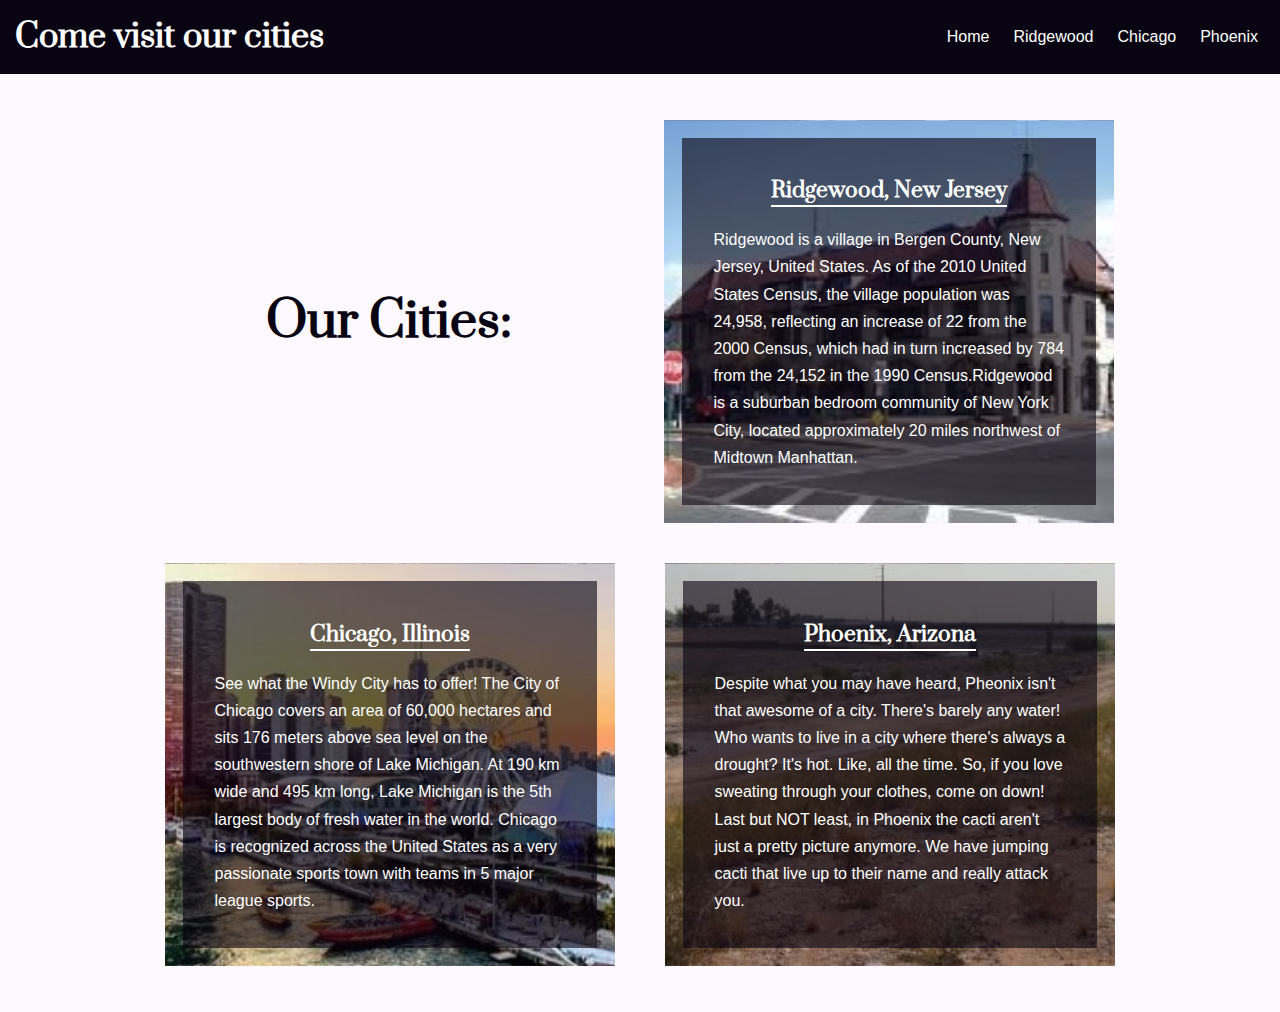
<file: index.html>
<!DOCTYPE html>
<html lang="en">
	<head>
		<meta charset="utf-8">
		<title>Lab 07</title>
		<link rel="stylesheet" href="css/styles.css">
	</head>
	<body>
		<header>
			<h1>Come visit our cities</h1>
			<nav>
				<ul>
					<li><a href="index.html">Home</a></li>
					<li><a href="ridgewood.html">Ridgewood</a></li>
					<li><a href="chicago.html">Chicago</a></li>
					<li><a href="phoenix.html">Phoenix</a></li>
				</ul>
			</nav>
		</header>

		<div class="container">
			<h2>Our Cities:</h2>

			<div class="card">
				<section>
					<h3><a href="ridgewood.html">Ridgewood, New Jersey</a></h3>
					
					<p>Ridgewood is a village in Bergen County, New Jersey, United States. As of the 2010 United States Census, the village population was 24,958, reflecting an increase of 22 from the 2000 Census, which had in turn increased by 784 from the 24,152  in the 1990 Census.Ridgewood is a suburban bedroom community of New York City, located approximately 20 miles northwest of Midtown Manhattan.</p>
				</section>
			</div>

			<div class="card">
				<section>
				<h3><a href="chicago.html">Chicago, Illinois</a></h3>
				
				<p>See what the Windy City has to offer! The City of Chicago covers an area of 60,000 hectares and sits 176 meters above sea level on the southwestern shore of Lake Michigan. At 190 km wide and 495 km long, Lake Michigan is the 5th largest body of fresh water in the world. Chicago is recognized across the United States as a very passionate sports town with teams in 5 major league sports.</p>
				</section>
			</div>

			<div class="card">
				<section>
					<h3><a href="phoenix.html">Phoenix, Arizona</a></h3>
					
					<p>Despite what you may have heard, Pheonix isn't that awesome of a city. There's barely any water! Who wants to live in a city where there's always a drought? It's hot. Like, all the time. So, if you love sweating through your clothes, come on down! Last but NOT least, in Phoenix the cacti aren't just a pretty picture anymore. We have jumping cacti that live up to their name and really attack you.</p>
				</section>
			</div>
		</div><!-- container -->

	</body>
</html>
</file>
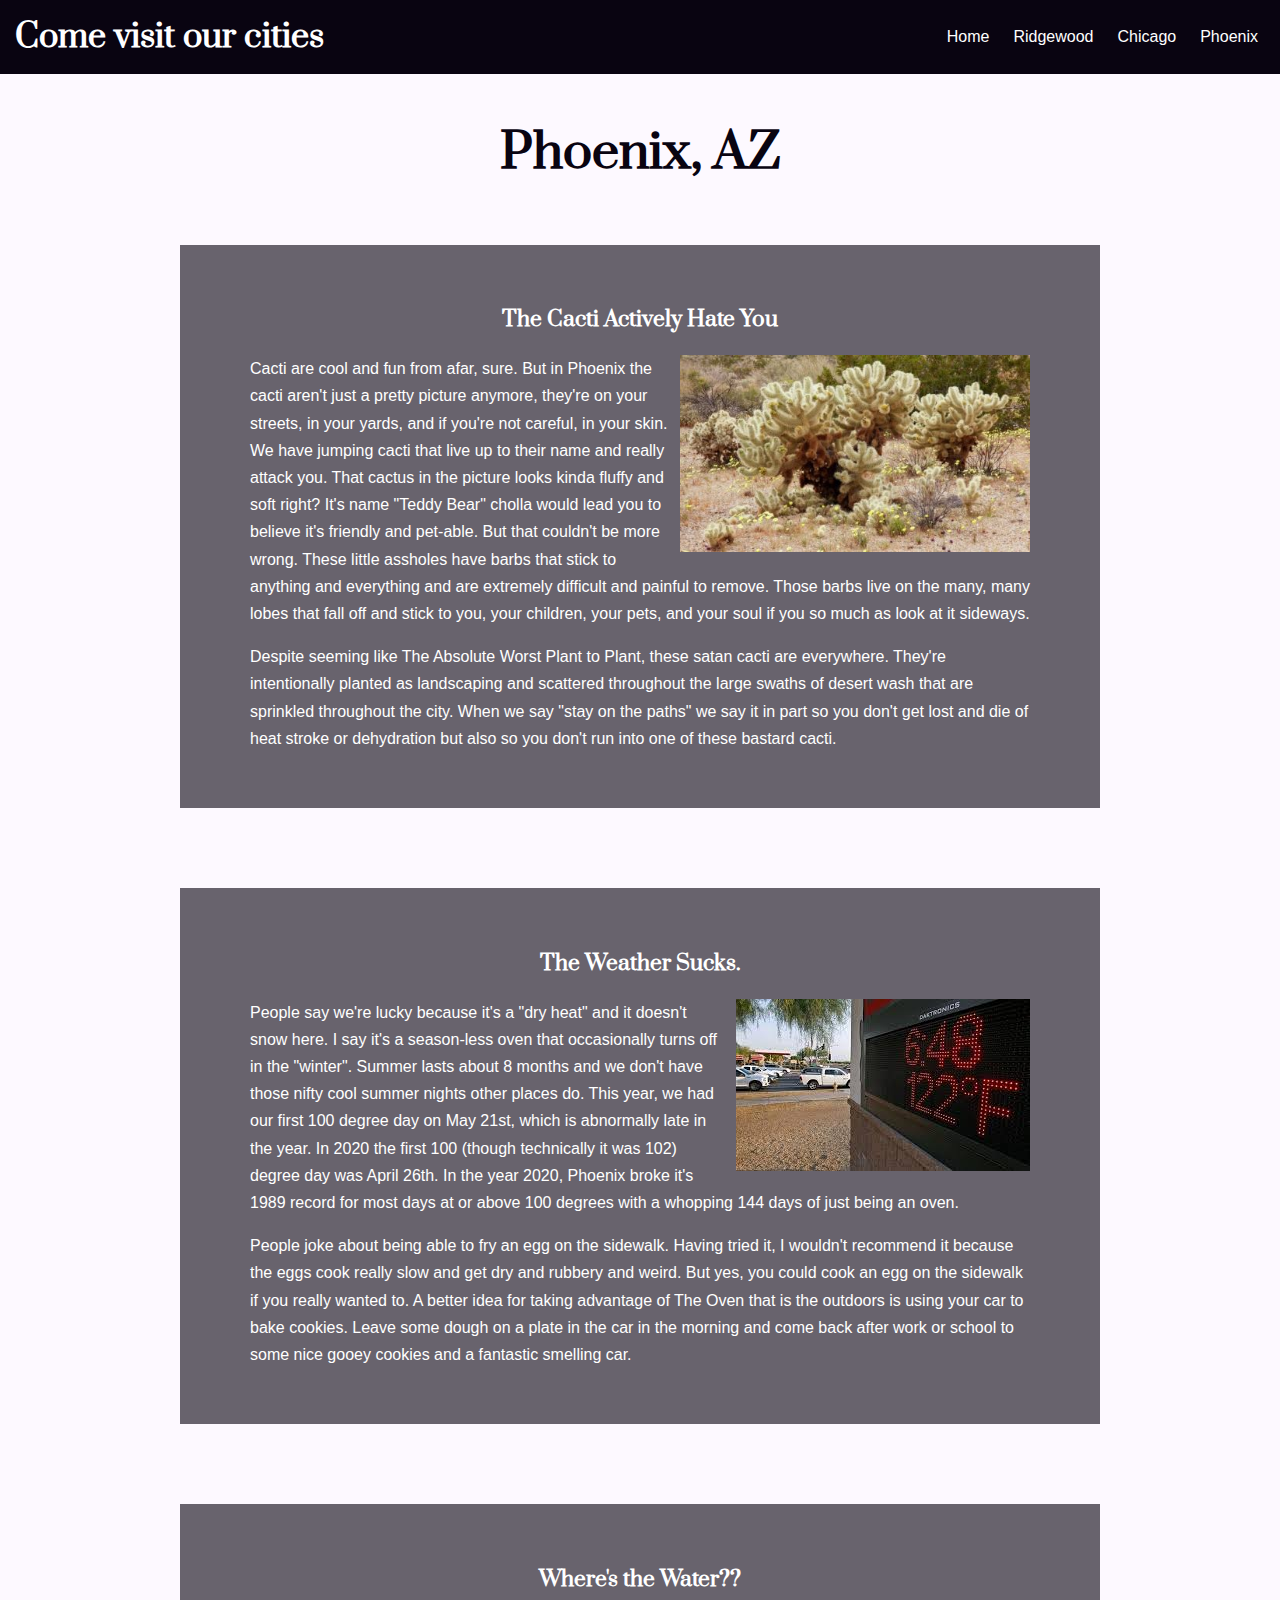
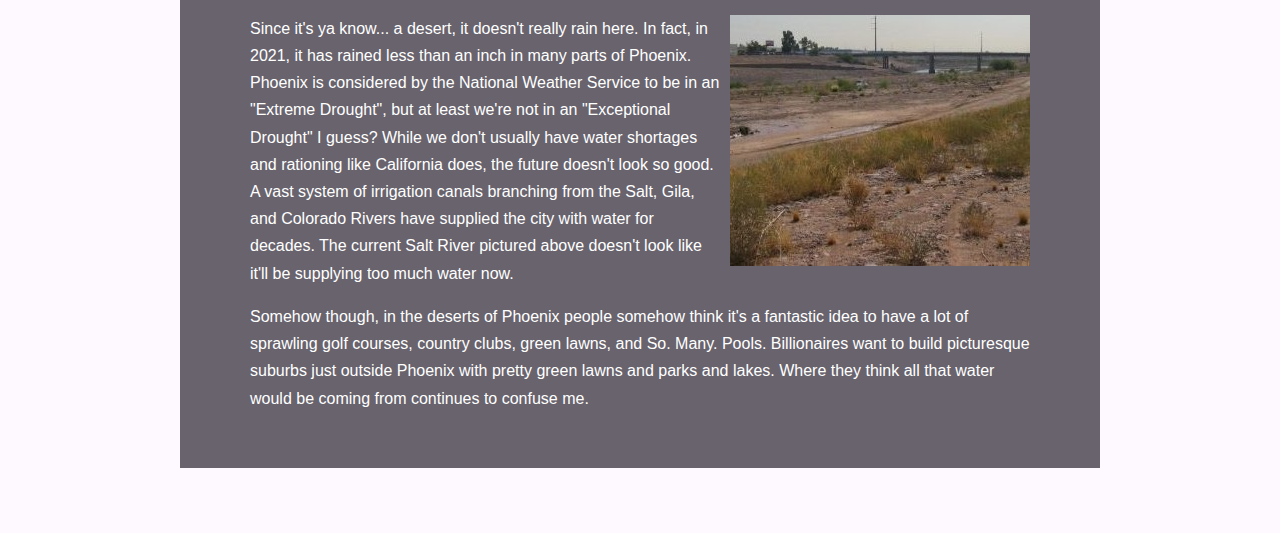
<file: phoenix.html>
<!DOCTYPE html>
<html lang="en">
	<head>
		<meta charset="utf-8">
		<title>Phoenix</title>
		<link rel="stylesheet" href="css/styles.css">
	</head>
	<body>
	
		<header>
			<h1> Come visit our cities</h1>
			<nav>
				<ul>
					<li><a href="index.html">Home</a></li>
					<li><a href="ridgewood.html">Ridgewood</a></li>
					<li><a href="chicago.html">Chicago</a></li>
					<li><a href="phoenix.html">Phoenix</a></li>
				</ul>
			</nav>
		</header>

		<div class="container">
			<h2>Phoenix, AZ</h2>

			<section>

				<h3> The Cacti Actively Hate You</h3>
				<img src="images/cholla-2.jpg" alt="One cholla">

				<p>Cacti are cool and fun from afar, sure. But in Phoenix the cacti aren't just a pretty picture anymore, they're on your streets, in your yards, and if you're not careful, in your skin. We have jumping cacti that live up to their name and really attack you. That cactus in the picture looks kinda fluffy and soft right? It's name "Teddy Bear" cholla would lead you to believe it's friendly and pet-able. But that couldn't be more wrong. These little assholes have barbs that stick to anything and everything and are extremely difficult and painful to remove. Those barbs live on the many, many lobes that fall off and stick to you, your children, your pets, and your soul if you so much as look at it sideways.</p>

				<p>Despite seeming like The Absolute Worst Plant to Plant, these satan cacti are everywhere. They're intentionally planted as landscaping and scattered throughout the large swaths of desert wash that are sprinkled throughout the city. When we say "stay on the paths" we say it in part so you don't get lost and die of heat stroke or dehydration but also so you don't run into one of these bastard cacti.</p>

			</section>

			<section>
				<h3>The Weather Sucks.</h3>
				<img src="images/hot.jfif" alt="One cholla">

				<p>People say we're lucky because it's a "dry heat" and it doesn't snow here. I say it's a season-less oven that occasionally turns off in the "winter". Summer lasts about 8 months and we don't have those nifty cool summer nights other places do. This year, we had our first 100 degree day on May 21st, which is abnormally late in the year. In 2020 the first 100 (though technically it was 102) degree day was April 26th. In the year 2020, Phoenix broke it's 1989 record for most days at or above 100 degrees with a whopping 144 days of just being an oven.</p>

				<p>People joke about being able to fry an egg on the sidewalk. Having tried it, I wouldn't recommend it because the eggs cook really slow and get dry and rubbery and weird. But yes, you could cook an egg on the sidewalk if you really wanted to. A better idea for taking advantage of The Oven that is the outdoors is using your car to bake cookies. Leave some dough on a plate in the car in the morning and come back after work or school to some nice gooey cookies and a fantastic smelling car.</p>

			</section>

			<section>
				<h3>Where's the Water??</h3>
				<img src="images/salt-river.jpg" alt="Water picture">

				<p>Since it's ya know... a desert, it doesn't really rain here. In fact, in 2021, it has rained less than an inch in many parts of Phoenix. Phoenix is considered by the National Weather Service to be in an "Extreme Drought", but at least we're not in an "Exceptional Drought" I guess? While we don't usually have water shortages and rationing like California does, the future doesn't look so good. A vast system of irrigation canals branching from the Salt, Gila, and Colorado Rivers have supplied the city with water for decades. The current Salt River pictured above doesn't look like it'll be supplying too much water now.</p>

				<p>Somehow though, in the deserts of Phoenix people somehow think it's a fantastic idea to have a lot of sprawling golf courses, country clubs, green lawns, and So. Many. Pools. Billionaires want to build picturesque suburbs just outside Phoenix with pretty green lawns and parks and lakes. Where they think all that water would be coming from continues to confuse me.</p>

			</section>
		</div><!-- container -->

	</body>
</html>
</file>
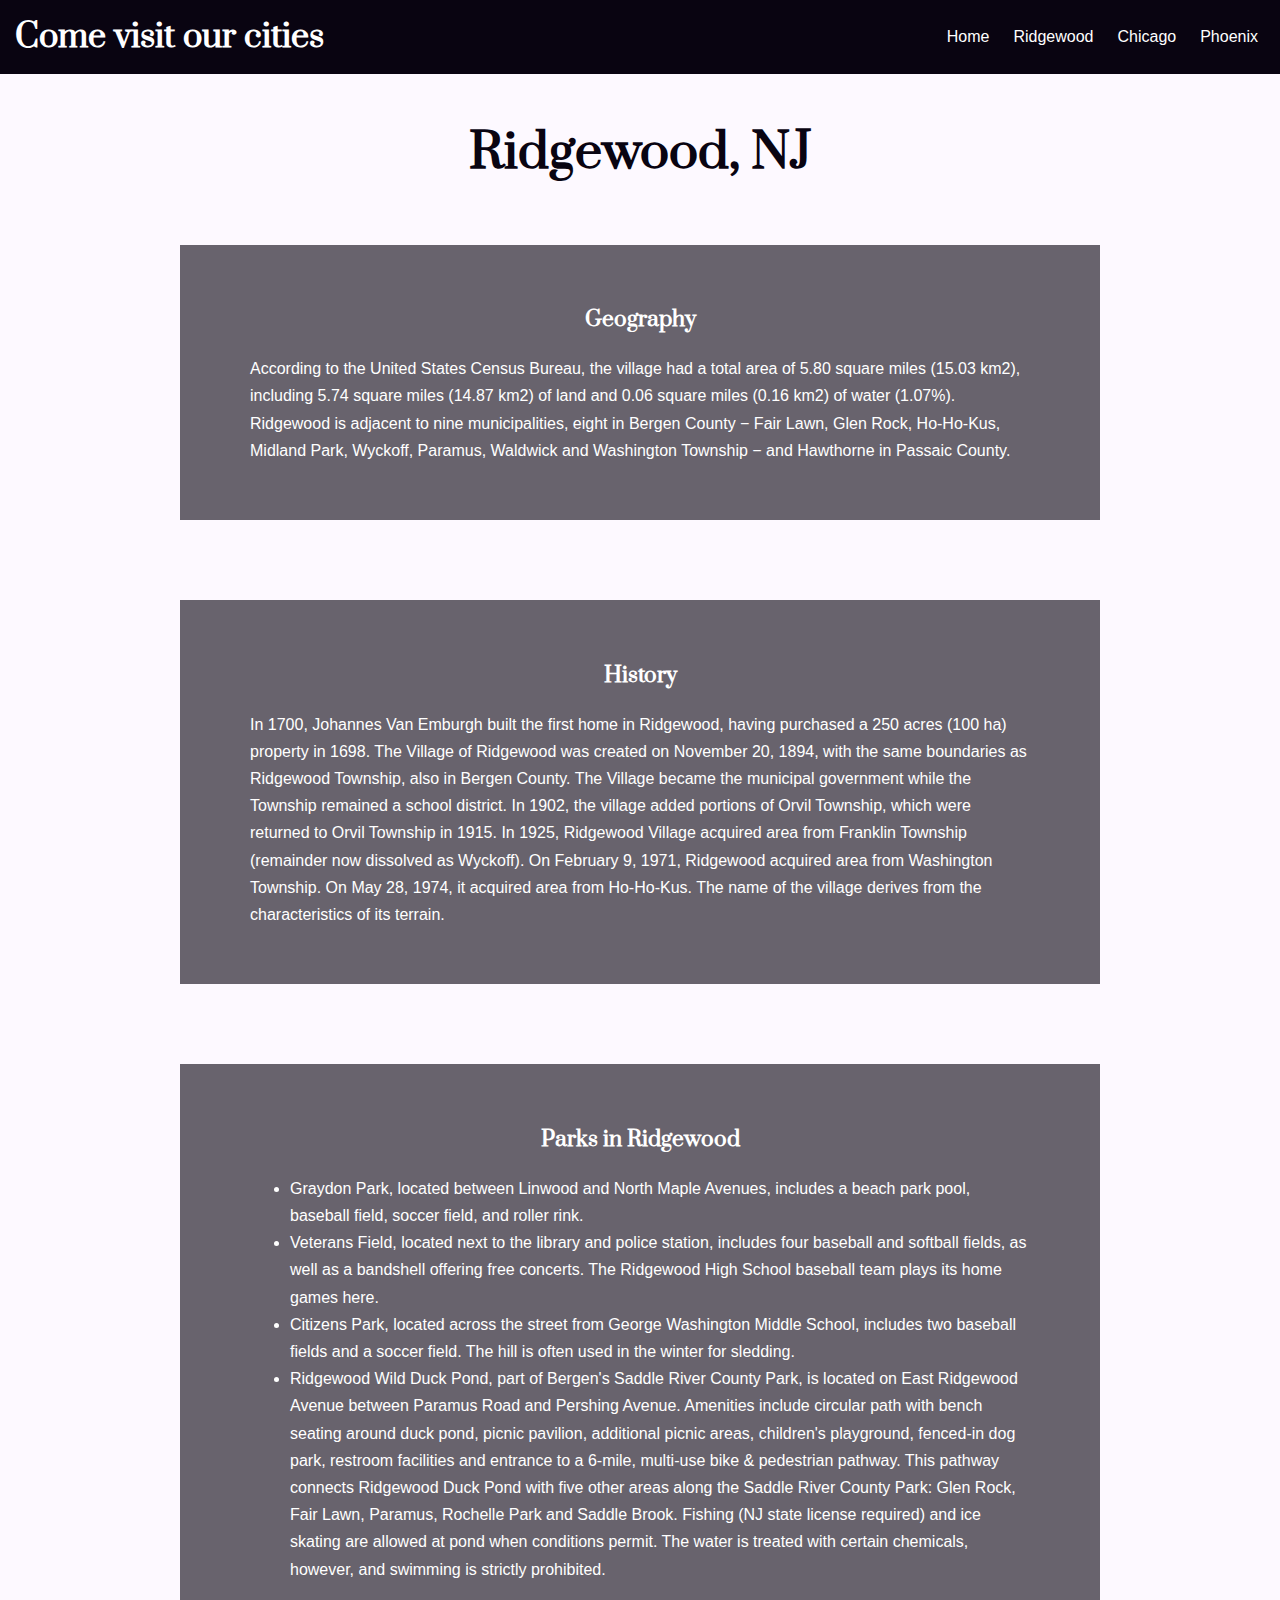
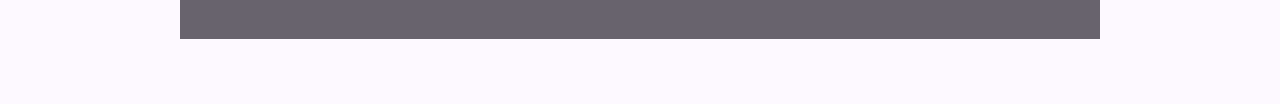
<file: ridgewood.html>
<!DOCTYPE html>
<html lang="en">
	<head>
		<meta charset="utf-8">
		<title>Ridgewood</title>
		<link rel="stylesheet" href="css/styles.css">
	</head>
	
	<body>

		<header>
			<h1> Come visit our cities</h1>
			<nav>
				<ul>
					<li><a href="index.html">Home</a></li>
					<li><a href="ridgewood.html">Ridgewood</a></li>
					<li><a href="chicago.html">Chicago</a></li>
					<li><a href="phoenix.html">Phoenix</a></li>
				</ul>
			</nav>
		</header>

		<div class="container">
			<h2>Ridgewood, NJ</h2>

			<section>
				<h3>Geography</h3>

				<p>According to the United States Census Bureau, the village had a total area of 5.80 square miles (15.03 km2), including 5.74 square miles (14.87 km2) of land and 0.06 square miles (0.16 km2) of water (1.07%). Ridgewood is adjacent to nine municipalities, eight in Bergen County − Fair Lawn, Glen Rock, Ho-Ho-Kus, Midland Park, Wyckoff, Paramus, Waldwick and Washington Township − and Hawthorne in Passaic County.</p>	
			</section>

			<section>
				<h3>History</h3>
				<p>In 1700, Johannes Van Emburgh built the first home in Ridgewood, having purchased a 250 acres (100 ha) property in 1698. The Village of Ridgewood was created on November 20, 1894, with the same boundaries as Ridgewood Township, also in Bergen County. The Village became the municipal government while the Township remained a school district. In 1902, the village added portions of Orvil Township, which were returned to Orvil Township in 1915. In 1925, Ridgewood Village acquired area from Franklin Township (remainder now dissolved as Wyckoff). On February 9, 1971, Ridgewood acquired area from Washington Township. On May 28, 1974, it acquired area from Ho-Ho-Kus. The name of the village derives from the characteristics of its terrain.</p>
			</section>

			<section>
				<h3>Parks in Ridgewood</h3>
				<ul>
					<li>Graydon Park, located between Linwood and North Maple Avenues, includes a beach park pool, baseball field, soccer field, and roller rink.</li>

					<li>Veterans Field, located next to the library and police station, includes four baseball and softball fields, as well as a bandshell offering free concerts. The Ridgewood High School baseball team plays its home games here.</li>

					<li>Citizens Park, located across the street from George Washington Middle School, includes two baseball fields and a soccer field. The hill is often used in the winter for sledding.</li>

					<li>Ridgewood Wild Duck Pond, part of Bergen's Saddle River County Park, is located on East Ridgewood Avenue between Paramus Road and Pershing Avenue. Amenities include circular path with bench seating around duck pond, picnic pavilion, additional picnic areas, children's playground, fenced-in dog park, restroom facilities and entrance to a 6-mile, multi-use bike & pedestrian pathway. This pathway connects Ridgewood Duck Pond with five other areas along the Saddle River County Park: Glen Rock, Fair Lawn, Paramus, Rochelle Park and Saddle Brook. Fishing (NJ state license required) and ice skating are allowed at pond when conditions permit. The water is treated with certain chemicals, however, and swimming is strictly prohibited.</li>
				</ul>
			</section>
		</div><!-- container -->

	</body>
</html>
</file>
<file: css/styles.css>
/*************************
BASE
*************************/
@font-face {
    font-family: headingFont;
    src: url(Prata-Regular.ttf);

}

body {
    background-color: rgb(253, 249, 255); 
    margin: 0;

}

p, ul, span {
    font-family: "Gill Sans", "Gill Sans MT", Calibri, sans-serif;   
    color: white;
    line-height: 1.7em;
}

h1, h2, h3, h4 {
    font-family: headingFont;
    color: white;
}

h1 {
    margin: 5px;
}

h2 {
    color:rgb(9, 4, 17);
    margin: 20px 12%;
    font-size: 3em;
}

h3 {
    text-align: center;
    grid-column: 1 / 3;
    font-size: 1.3em;
    width: 100%;
}

h4 {

    margin-bottom: 0;
    font-size: 1em;
}

a {
    color: inherit;
    text-decoration: none;
}

h3 a {

    border-bottom: 2px solid white;
}

section {
    background-color: rgba(9, 4, 17, 0.61);
    padding: 4% 7%;
    margin: 4%;
}


nav li {
    padding: 0 10px;
    margin: 2px;
    list-style-type: none;
}

nav a.is-current {
    padding: 5px;
    border: 2px solid white;
}

img {

    max-width: 350px;
    float: right;
}

/*************************
LAYOUT
*************************/
header {
    background-color: rgb(9, 4, 17);
    margin: 0;
    padding: 10px;
    display: flex;
    flex-wrap: wrap;
    align-items: center;
    justify-content: space-between;
}

nav ul {
    display: flex;
    flex-wrap: wrap;
    justify-content: left;
    align-items: center;
    padding: 0;
    margin: 0;
}

.container {
    max-width: 1000px;
    margin: 2% auto;
    display: flex;
    flex-wrap: wrap;
    justify-content: space-around;
    align-content: space-between;
    align-items: center;
}

.grid {

    display: grid;
    grid-template-columns: 1.4fr 2.5fr;
}

.flex {
    display: flex;
    flex-wrap: wrap;
    justify-content: space-around;
    align-content: space-between;

}
/*************************
MODULES
*************************/
.card {
    background-size: cover;
    background-position: center;
    width: 450px;
    margin: 20px 2%;

}

.card:first-of-type {
    background-image: url(../images/rw.jpg)

}

.card:nth-of-type(2) {
    background-image: url(../images/navy_pier.jpg);
}

.card:nth-of-type(3) {
    background-image: url(../images/salt-river.jpg);
}

.grid p {
    grid-column: 2 / 3;
    margin-left: 10px;
}


h4, img {

    grid-column: 1 / 2;
    margin-bottom: 10px;
    margin-left: 10px;
}

.flex-item h4 {

    text-align: center;
}
/*************************
STATES
*************************/
a:hover {
    color:rgb(177, 167, 190);
    font-size: 1.4em;
    border-bottom: 2px solid rgb(177, 167, 190);
}

nav a.is-current:hover {
    color: white;
    opacity: .6;
}
</file>
